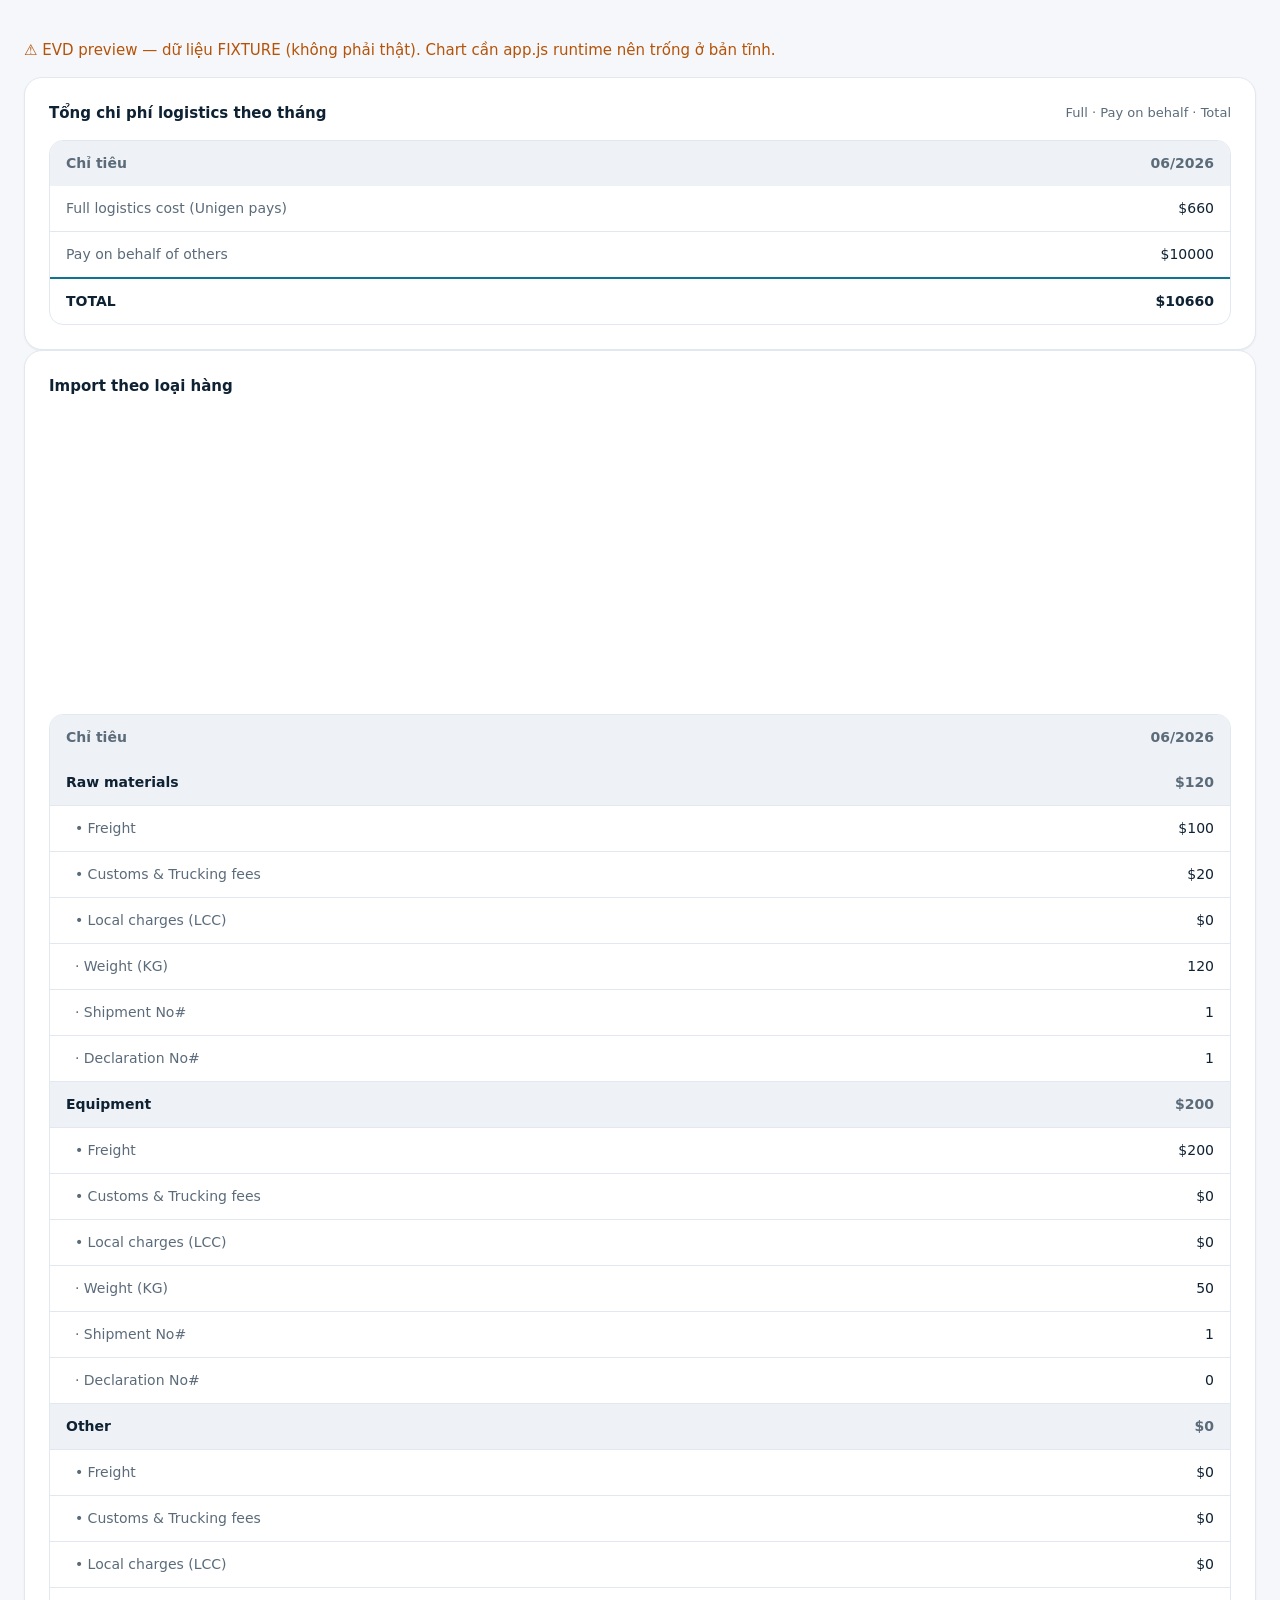
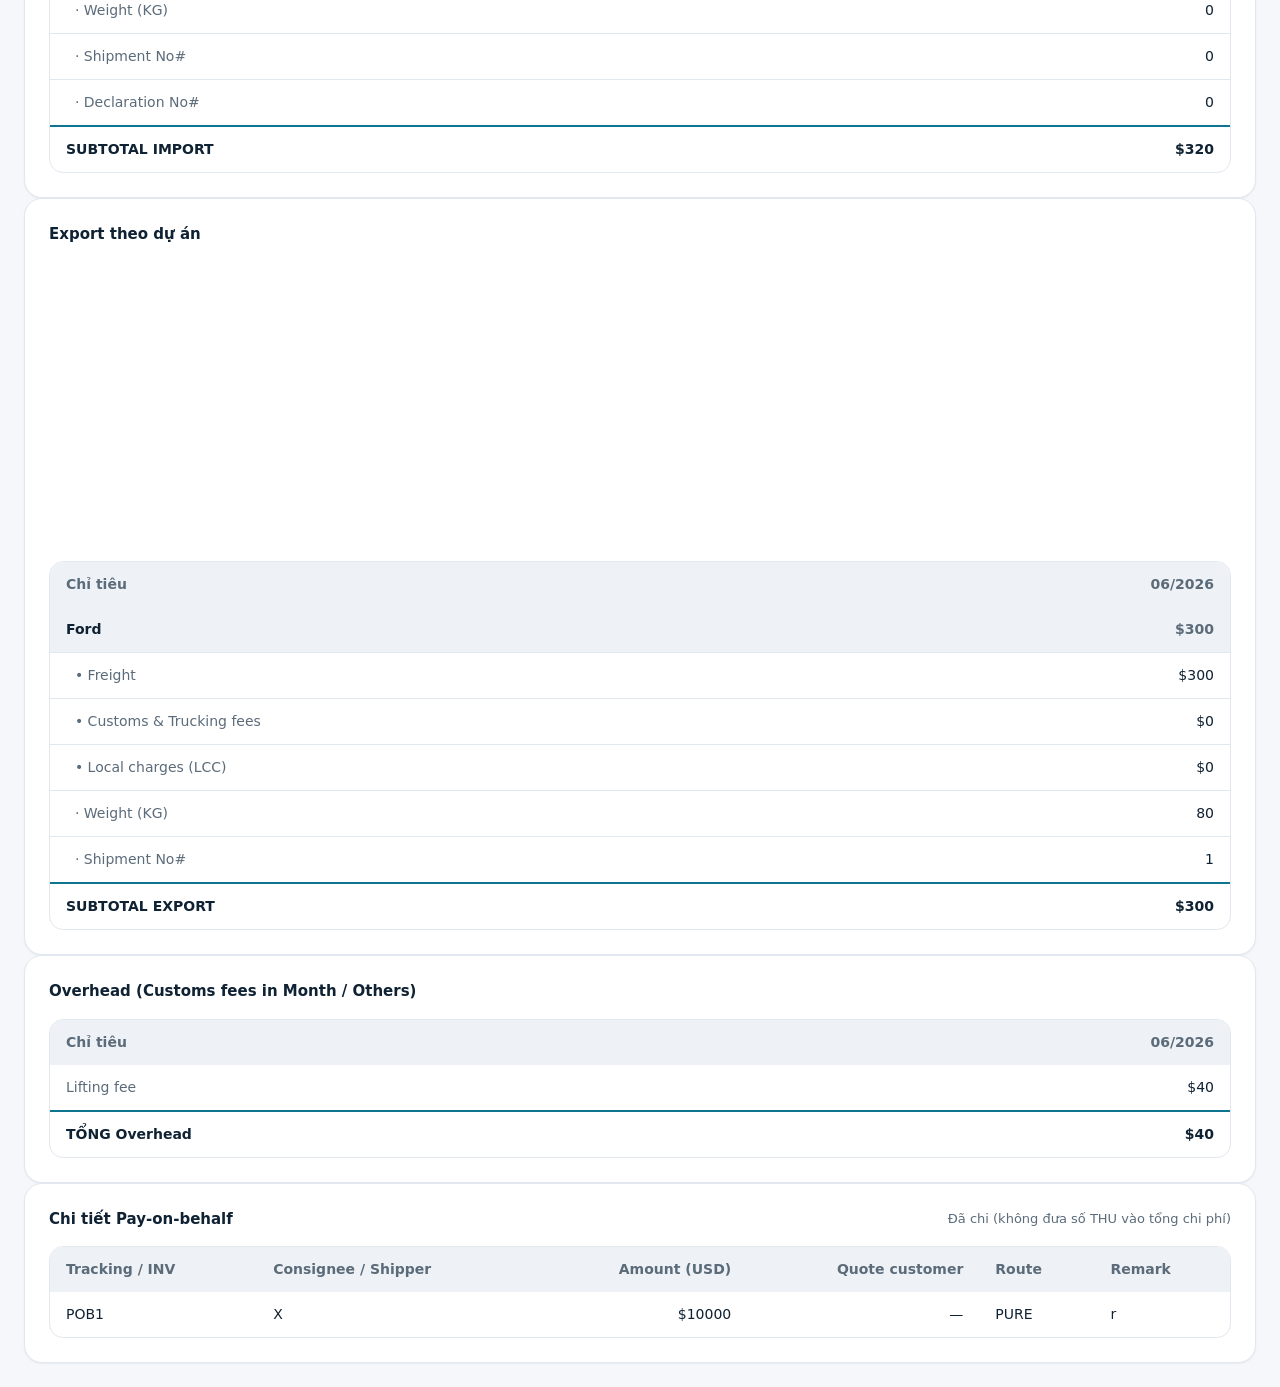
<file: EVD/preview_logistics_record.html>
<!DOCTYPE html><html lang="vi" data-theme="light"><head><meta charset="UTF-8"><title>EVD — Logistics record preview</title><link rel="stylesheet" href="../assets/css/variables.css"><link rel="stylesheet" href="../assets/css/base.css"><link rel="stylesheet" href="../assets/css/layout.css"><link rel="stylesheet" href="../assets/css/components.css"><link rel="stylesheet" href="../assets/css/report.css"><link rel="stylesheet" href="../assets/css/responsive.css"></head><body><div class="app"><div class="app-body"><main class="app-main" style="padding:24px"><p style="color:#b45309">⚠️ EVD preview — dữ liệu FIXTURE (không phải thật). Chart cần app.js runtime nên trống ở bản tĩnh.</p><div class="card"><div class="card-head"><h3 class="card-title">Tổng chi phí logistics theo tháng</h3><span class="card-meta">Full · Pay on behalf · Total</span></div><div class="table-scroll"><table class="tbl tbl-report"><thead><tr><th>Chỉ tiêu</th><th class="num">06/2026</th></tr></thead><tbody><tr class="row-line"><td>Full logistics cost (Unigen pays)</td><td class="num ">$660</td></tr><tr class="row-line"><td>Pay on behalf of others</td><td class="num ">$10000</td></tr><tr class="row-total"><td>TOTAL</td><td class="num ">$10660</td></tr></tbody></table></div></div><div class="card"><div class="card-head"><h3 class="card-title">Import theo loại hàng</h3></div><div class="chart-box chart-box--wide"><canvas id="chartLRImport"></canvas></div><div class="table-scroll"><table class="tbl tbl-report"><thead><tr><th>Chỉ tiêu</th><th class="num">06/2026</th></tr></thead><tbody><tr class="row-block"><td>Raw materials</td><td class="num ytd">$120</td></tr><tr class="row-line"><td>&nbsp;&nbsp;• Freight</td><td class="num ">$100</td></tr><tr class="row-line"><td>&nbsp;&nbsp;• Customs &amp; Trucking fees</td><td class="num ">$20</td></tr><tr class="row-line"><td>&nbsp;&nbsp;• Local charges (LCC)</td><td class="num ">$0</td></tr><tr class="row-line row-aux"><td>&nbsp;&nbsp;· Weight (KG)</td><td class="num">120</td></tr><tr class="row-line row-aux"><td>&nbsp;&nbsp;· Shipment No#</td><td class="num">1</td></tr><tr class="row-line row-aux"><td>&nbsp;&nbsp;· Declaration No#</td><td class="num">1</td></tr><tr class="row-block"><td>Equipment</td><td class="num ytd">$200</td></tr><tr class="row-line"><td>&nbsp;&nbsp;• Freight</td><td class="num ">$200</td></tr><tr class="row-line"><td>&nbsp;&nbsp;• Customs &amp; Trucking fees</td><td class="num ">$0</td></tr><tr class="row-line"><td>&nbsp;&nbsp;• Local charges (LCC)</td><td class="num ">$0</td></tr><tr class="row-line row-aux"><td>&nbsp;&nbsp;· Weight (KG)</td><td class="num">50</td></tr><tr class="row-line row-aux"><td>&nbsp;&nbsp;· Shipment No#</td><td class="num">1</td></tr><tr class="row-line row-aux"><td>&nbsp;&nbsp;· Declaration No#</td><td class="num">0</td></tr><tr class="row-block"><td>Other</td><td class="num ytd">$0</td></tr><tr class="row-line"><td>&nbsp;&nbsp;• Freight</td><td class="num ">$0</td></tr><tr class="row-line"><td>&nbsp;&nbsp;• Customs &amp; Trucking fees</td><td class="num ">$0</td></tr><tr class="row-line"><td>&nbsp;&nbsp;• Local charges (LCC)</td><td class="num ">$0</td></tr><tr class="row-line row-aux"><td>&nbsp;&nbsp;· Weight (KG)</td><td class="num">0</td></tr><tr class="row-line row-aux"><td>&nbsp;&nbsp;· Shipment No#</td><td class="num">0</td></tr><tr class="row-line row-aux"><td>&nbsp;&nbsp;· Declaration No#</td><td class="num">0</td></tr><tr class="row-total"><td>SUBTOTAL IMPORT</td><td class="num ">$320</td></tr></tbody></table></div></div><div class="card"><div class="card-head"><h3 class="card-title">Export theo dự án</h3></div><div class="chart-box chart-box--wide"><canvas id="chartLRExport"></canvas></div><div class="table-scroll"><table class="tbl tbl-report"><thead><tr><th>Chỉ tiêu</th><th class="num">06/2026</th></tr></thead><tbody><tr class="row-block"><td>Ford</td><td class="num ytd">$300</td></tr><tr class="row-line"><td>&nbsp;&nbsp;• Freight</td><td class="num ">$300</td></tr><tr class="row-line"><td>&nbsp;&nbsp;• Customs &amp; Trucking fees</td><td class="num ">$0</td></tr><tr class="row-line"><td>&nbsp;&nbsp;• Local charges (LCC)</td><td class="num ">$0</td></tr><tr class="row-line row-aux"><td>&nbsp;&nbsp;· Weight (KG)</td><td class="num">80</td></tr><tr class="row-line row-aux"><td>&nbsp;&nbsp;· Shipment No#</td><td class="num">1</td></tr><tr class="row-total"><td>SUBTOTAL EXPORT</td><td class="num ">$300</td></tr></tbody></table></div></div><div class="card"><div class="card-head"><h3 class="card-title">Overhead (Customs fees in Month / Others)</h3></div><div class="table-scroll"><table class="tbl tbl-report"><thead><tr><th>Chỉ tiêu</th><th class="num">06/2026</th></tr></thead><tbody><tr class="row-line"><td>Lifting fee</td><td class="num ">$40</td></tr><tr class="row-total"><td>TỔNG Overhead</td><td class="num ">$40</td></tr></tbody></table></div></div><div class="card"><div class="card-head"><h3 class="card-title">Chi tiết Pay-on-behalf</h3><span class="card-meta">Đã chi (không đưa số THU vào tổng chi phí)</span></div><div id="pobDetail"><div class="table-scroll"><table class="tbl"><thead><tr><th>Tracking / INV</th><th>Consignee / Shipper</th><th class="num">Amount (USD)</th><th class="num">Quote customer</th><th>Route</th><th>Remark</th></tr></thead><tbody><tr><td>POB1</td><td>X</td><td class="num ">$10000</td><td class="num">—</td><td>PURE</td><td>r</td></tr></tbody></table></div></div></div></main></div></div></body></html>
</file>
<file: assets/css/variables.css>
/* variables.css — TẤT CẢ token. Nạp ĐẦU TIÊN. Xem AI_CONTEXT/THEME_ARCHITECTURE.md */
:root, :root[data-theme="light"] {
  --bg-app:      #f5f7fa;
  --bg-surface:  #ffffff;
  --bg-muted:    #eef2f6;
  --text-1:      #0f2233;
  --text-2:      #5b6b7a;
  --border:      #e2e8f0;
  --brand:       #0e7490;
  --brand-navy:  #0f2a43;
  --accent:      #06b6d4;
  --pos:         #dc2626;  /* chi phí TĂNG = đỏ */
  --neg:         #16a34a;  /* chi phí GIẢM = xanh */
  --warn:        #d97706;
  --shadow-1: 0 1px 2px rgba(15,34,51,.06);
  --shadow-2: 0 4px 16px rgba(15,34,51,.10);
}
:root[data-theme="dark"] {
  --bg-app:      #0b1620;
  --bg-surface:  #12212f;
  --bg-muted:    #182b3c;
  --text-1:      #e6eef5;
  --text-2:      #9fb2c2;
  --border:      #1e3345;
  --brand:       #22d3ee;
  --brand-navy:  #0a1a2a;
  --accent:      #38bdf8;
  --pos:         #f87171;
  --neg:         #4ade80;
  --warn:        #fbbf24;
  --shadow-1: 0 1px 2px rgba(0,0,0,.3);
  --shadow-2: 0 4px 18px rgba(0,0,0,.45);
}
:root {
  --space-1: 4px;  --space-2: 8px;  --space-3: 12px; --space-4: 16px;
  --space-5: 20px; --space-6: 24px; --space-8: 32px;
  --radius-sm: 6px; --radius-md: 10px; --radius-lg: 14px; --radius-xl: 18px;
  --sidebar-w: 240px;
  --font: 'Segoe UI', system-ui, -apple-system, Arial, sans-serif;
}
</file>
<file: assets/css/base.css>
/* base.css — reset tối giản + nền chung */
*, *::before, *::after { box-sizing: border-box; }
html, body { margin: 0; padding: 0; }
body {
  font-family: var(--font);
  background: var(--bg-app);
  color: var(--text-1);
  font-size: 15px;
  line-height: 1.5;
  -webkit-font-smoothing: antialiased;
}
a { color: var(--brand); text-decoration: none; }
h1, h2, h3 { margin: 0; font-weight: 600; }
:focus-visible { outline: 2px solid var(--accent); outline-offset: 2px; }
.hidden { display: none !important; }
img { max-width: 100%; }
</file>
<file: assets/css/layout.css>
/* layout.css — app shell: sidebar + topbar + main */
.app { display: flex; min-height: 100vh; }

.app-sidebar {
  width: var(--sidebar-w); flex: 0 0 var(--sidebar-w);
  background: var(--brand-navy); color: #dbeafe;
  display: flex; flex-direction: column; padding: var(--space-4);
}
.sidebar-brand { display: flex; align-items: center; gap: var(--space-2);
  color: #fff; font-weight: 700; font-size: 16px; margin-bottom: var(--space-6); }
.sidebar-brand .dot { width: 10px; height: 10px; border-radius: 50%; background: var(--accent); }
.sidebar-nav { display: flex; flex-direction: column; gap: 2px; }
.nav-item { display: flex; align-items: center; gap: var(--space-3);
  padding: var(--space-3); border-radius: var(--radius-md);
  color: #b6c7d6; cursor: pointer; }
.nav-item:hover { background: rgba(255,255,255,.06); color: #fff; }
.nav-item.is-active { background: rgba(255,255,255,.12); color: #fff; }
.sidebar-foot { margin-top: auto; font-size: 12px; color: #7d94a8; }

.app-body { flex: 1; display: flex; flex-direction: column; min-width: 0; }
.app-topbar {
  height: 60px; display: flex; align-items: center; gap: var(--space-4);
  padding: 0 var(--space-6); background: var(--bg-surface);
  border-bottom: 1px solid var(--border); position: sticky; top: 0; z-index: 20;
}
.topbar-title { font-size: 17px; }
.topbar-actions { margin-left: auto; display: flex; align-items: center; gap: var(--space-3); }
.topbar-toggle { display: none; background: none; border: none; font-size: 20px; cursor: pointer; color: var(--text-1); }

.app-main { padding: var(--space-6); flex: 1; }
.sidebar-overlay { display: none; position: fixed; inset: 0; background: rgba(0,0,0,.4); z-index: 15; }
</file>
<file: assets/css/components.css>
/* components.css — card, kpi, button, badge, table, toast, select */
.card { background: var(--bg-surface); border: 1px solid var(--border);
  border-radius: var(--radius-xl); box-shadow: var(--shadow-1); padding: var(--space-6); }
.card-head { display: flex; align-items: center; margin-bottom: var(--space-4); }
.card-title { font-size: 15px; }
.card-meta { margin-left: auto; color: var(--text-2); font-size: 13px; }

.kpi-row { display: grid; gap: var(--space-4);
  grid-template-columns: repeat(auto-fit, minmax(180px, 1fr)); margin-bottom: var(--space-6); }
.kpi { background: var(--bg-surface); border: 1px solid var(--border);
  border-left: 4px solid var(--brand); border-radius: var(--radius-lg);
  padding: var(--space-5); box-shadow: var(--shadow-1); }
.kpi-label { color: var(--text-2); font-size: 13px; }
.kpi-value { font-size: 26px; font-weight: 700; margin: 4px 0; }
.kpi-sub { color: var(--text-2); font-size: 12px; }
.kpi--warn { border-left-color: var(--warn); }
.kpi--pos  { border-left-color: var(--pos); }
.kpi--neg  { border-left-color: var(--neg); }

.btn { display: inline-flex; align-items: center; gap: var(--space-2);
  padding: var(--space-2) var(--space-4); border-radius: var(--radius-md);
  border: 1px solid var(--border); background: var(--bg-surface);
  color: var(--text-1); cursor: pointer; font-size: 14px; }
.btn:hover { background: var(--bg-muted); }
.btn--primary { background: var(--brand); border-color: var(--brand); color: #fff; }
.btn--primary:hover { filter: brightness(1.05); }
.btn--ghost { background: none; border-color: transparent; }

.badge { display: inline-block; padding: 2px 10px; border-radius: 999px;
  font-size: 12px; font-weight: 600; background: var(--bg-muted); color: var(--text-2); }
.badge--import { background: rgba(14,116,144,.15); color: var(--brand); }
.badge--export { background: rgba(6,182,212,.15); color: var(--accent); }

.select { padding: var(--space-2) var(--space-3); border: 1px solid var(--border);
  border-radius: var(--radius-md); background: var(--bg-surface); color: var(--text-1); font-size: 14px; }

.table-scroll { overflow-x: auto; border: 1px solid var(--border); border-radius: var(--radius-lg); }
.tbl { width: 100%; border-collapse: collapse; font-size: 14px; }
.tbl th, .tbl td { padding: var(--space-3) var(--space-4); text-align: left; white-space: nowrap; }
.tbl thead th { background: var(--bg-muted); color: var(--text-2); font-weight: 600; }
.tbl tbody tr + tr td { border-top: 1px solid var(--border); }
.tbl td.num { text-align: right; font-variant-numeric: tabular-nums; }

.empty-state { text-align: center; padding: var(--space-8); color: var(--text-2); }
.empty-state .big { font-size: 40px; margin-bottom: var(--space-3); }

.toast-wrap { position: fixed; right: var(--space-6); bottom: var(--space-6); z-index: 50;
  display: flex; flex-direction: column; gap: var(--space-2); }
.toast { padding: var(--space-3) var(--space-4); border-radius: var(--radius-md);
  background: var(--bg-surface); border: 1px solid var(--border); box-shadow: var(--shadow-2); }
.toast--error { border-left: 4px solid var(--pos); }
.toast--ok { border-left: 4px solid var(--neg); }

/* Nút Đồng bộ đang tải — xoay biểu tượng ↻ */
@keyframes spin { to { transform: rotate(360deg); } }
.btn.is-spinning { animation: spin .7s linear infinite; }
.btn:disabled { opacity: .6; cursor: default; }
</file>
<file: assets/css/report.css>
/* report.css — dashboard grid, chart, bảng báo cáo, màu so sánh kỳ */

.topbar-month { display: flex; align-items: center; gap: var(--space-2); color: var(--text-2); font-size: 13px; }

.grid-2 { display: grid; grid-template-columns: 1fr 1fr; gap: var(--space-4); margin-bottom: var(--space-6); }
.chart-box { position: relative; height: 260px; }
.chart-box--wide { height: 300px; }

/* Bảng báo cáo forwarder */
.report-card { margin-bottom: var(--space-6); }
.tbl-report td:first-child, .tbl-report th:first-child { min-width: 220px; }
.tbl-report .row-block td { background: var(--bg-muted); font-weight: 600; }
.tbl-report .row-line td:first-child { color: var(--text-2); font-weight: 400; }
.tbl-report .row-total td { border-top: 2px solid var(--brand); font-weight: 700; }
.tbl .num { text-align: right; font-variant-numeric: tabular-nums; }
.tbl .ytd { color: var(--text-2); }
.row-total .ytd { color: inherit; }

/* % thay đổi — chi phí TĂNG = đỏ, GIẢM = xanh */
.delta.up   { color: var(--pos); }
.delta.down { color: var(--neg); }
.delta { font-weight: 600; }

@media (max-width: 900px) {
  .grid-2 { grid-template-columns: 1fr; }
}
</file>
<file: assets/css/responsive.css>
/* responsive.css — nạp CUỐI. Xem AI_CONTEXT/RESPONSIVE_GUIDE.md */
@media (max-width: 1279px) { :root { --sidebar-w: 200px; } }

@media (max-width: 1023px) {
  .app-sidebar { position: fixed; inset: 0 auto 0 0; z-index: 30;
    transform: translateX(-100%); transition: transform .2s ease; }
  .app-sidebar.is-open { transform: translateX(0); }
  .sidebar-overlay.is-open { display: block; }
  .topbar-toggle { display: inline-flex; }
}

@media (max-width: 767px) {
  .app-main { padding: var(--space-4); }
  .kpi-row { grid-template-columns: repeat(2, 1fr); }
  .btn { min-height: 40px; }
}

@media (max-width: 479px) {
  .kpi-row { grid-template-columns: 1fr; }
}
</file>
